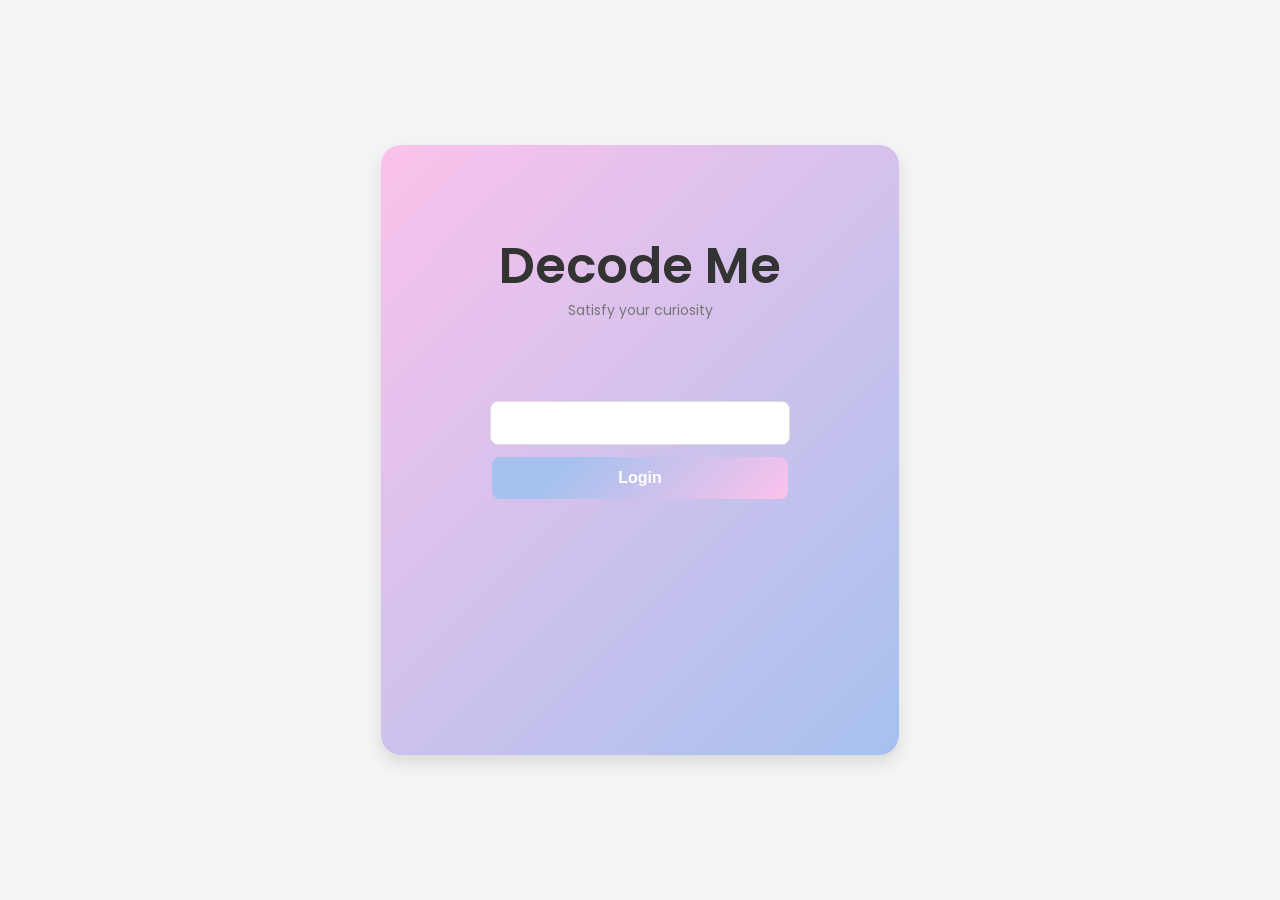
<file: index.html>
<!DOCTYPE html>
<html lang="en">
<head>
    <meta charset="UTF-8">
    <meta name="viewport" content="width=device-width, initial-scale=1.0">
    <title>Login</title>
    <link rel="stylesheet" href="surprise.css">
    <link href="https://fonts.googleapis.com/css2?family=Poppins:wght@400;500;600&display=swap" rel="stylesheet">
</head>
<body>

<div class="container">
    <div class="description">
        <h1>Decode Me</h1>
        <p>Satisfy your curiosity</p>
    </div>

    <form id="loginForm" class="login-form">

        <input type="password" id="password" required>
        <button type="submit">Login</button>
        <p id="validationError" class="error-message" style="display: none;">Incorrect password!</p>
    </form>

    <!-- Modal -->
    <div id="hintModal" class="modal">
        <div class="modal-content">
            <span class="close">&times;</span>
            <p id="text">Hint: "THE DATE"</p>
        </div>
    </div>
</div>

<script src="surprise.js"></script>
</body>
</html>
</file>
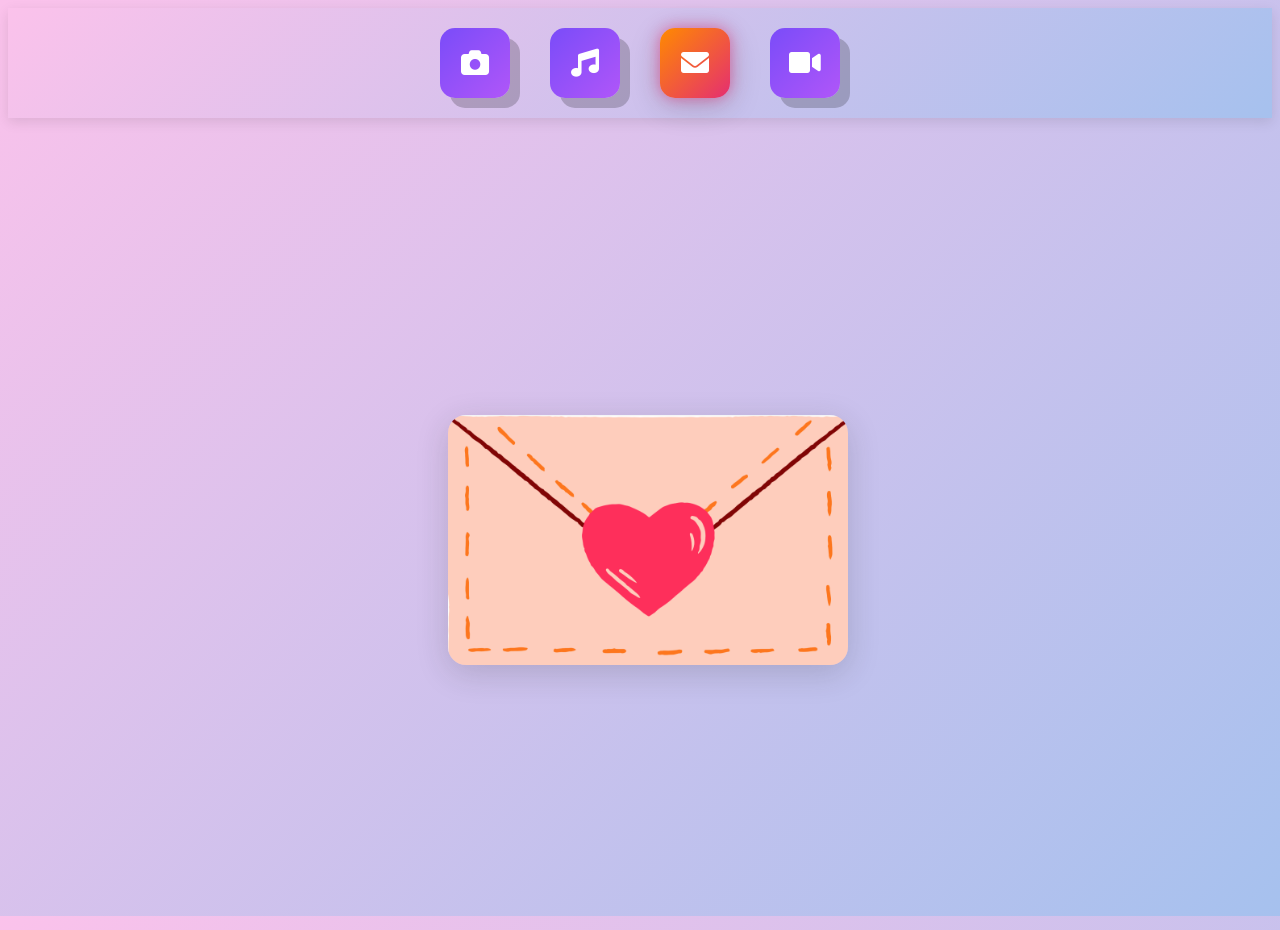
<file: message.html>
<!DOCTYPE html>
<html lang="en">
<head>
  <meta charset="UTF-8">
  <meta name="viewport" content="width=device-width, initial-scale=1.0">
  <title>Message</title>
  <link rel="stylesheet" href="message.css">
  <link href="https://cdnjs.cloudflare.com/ajax/libs/font-awesome/6.0.0-beta3/css/all.min.css" rel="stylesheet">
</head>
<body>
  <!-- NAVBAR WITH ICONS -->
  <div class="navbar">
    <div class="icon-container">
      <a href="pictures.html" class="icon-card">
        <i class="fas fa-camera" title="Pictures"></i>
      </a>
      <a href="music.html" class="icon-card">
        <i class="fas fa-music" title="Music"></i>
      </a>
      <a href="message.html" class="icon-card active">
        <i class="fas fa-envelope" title="Messages"></i>
      </a>
      <a href="video.html" class="icon-card">
        <i class="fas fa-video" title="Videos"></i>
      </a>
    </div>
  </div>

  <!-- Letter Image Centered and Large -->
  <div class="letter-bg-container">
    <img src="images/letter.png" alt="Letter" class="letter-bg" id="letterBg">
  </div>

  <!-- Modal for Message -->
  <div class="modal" id="messageModal">
    <div class="modal-paper">
      <span class="close-modal" id="closeModal">&times;</span>
      <div class="modal-content">
        <p class="modal-message">
          Happy first monthsary baobei💜, it’s already been a whole month since we started this beautiful journey together. 
          Each day with you feels like a new chapter in a story I never want to end. I’m so grateful for your love, 
          your laughter and the little moments that make my life so much better. I love you princess, more than words can express😘<br><br>
          Our love is like a conjunction, it connects two different hearts and seamlessly weaving their stories into one shared journey
        </p>
      </div>
    </div>
  </div>
  <script src="message.js"></script>
</body>
</html>
</file>
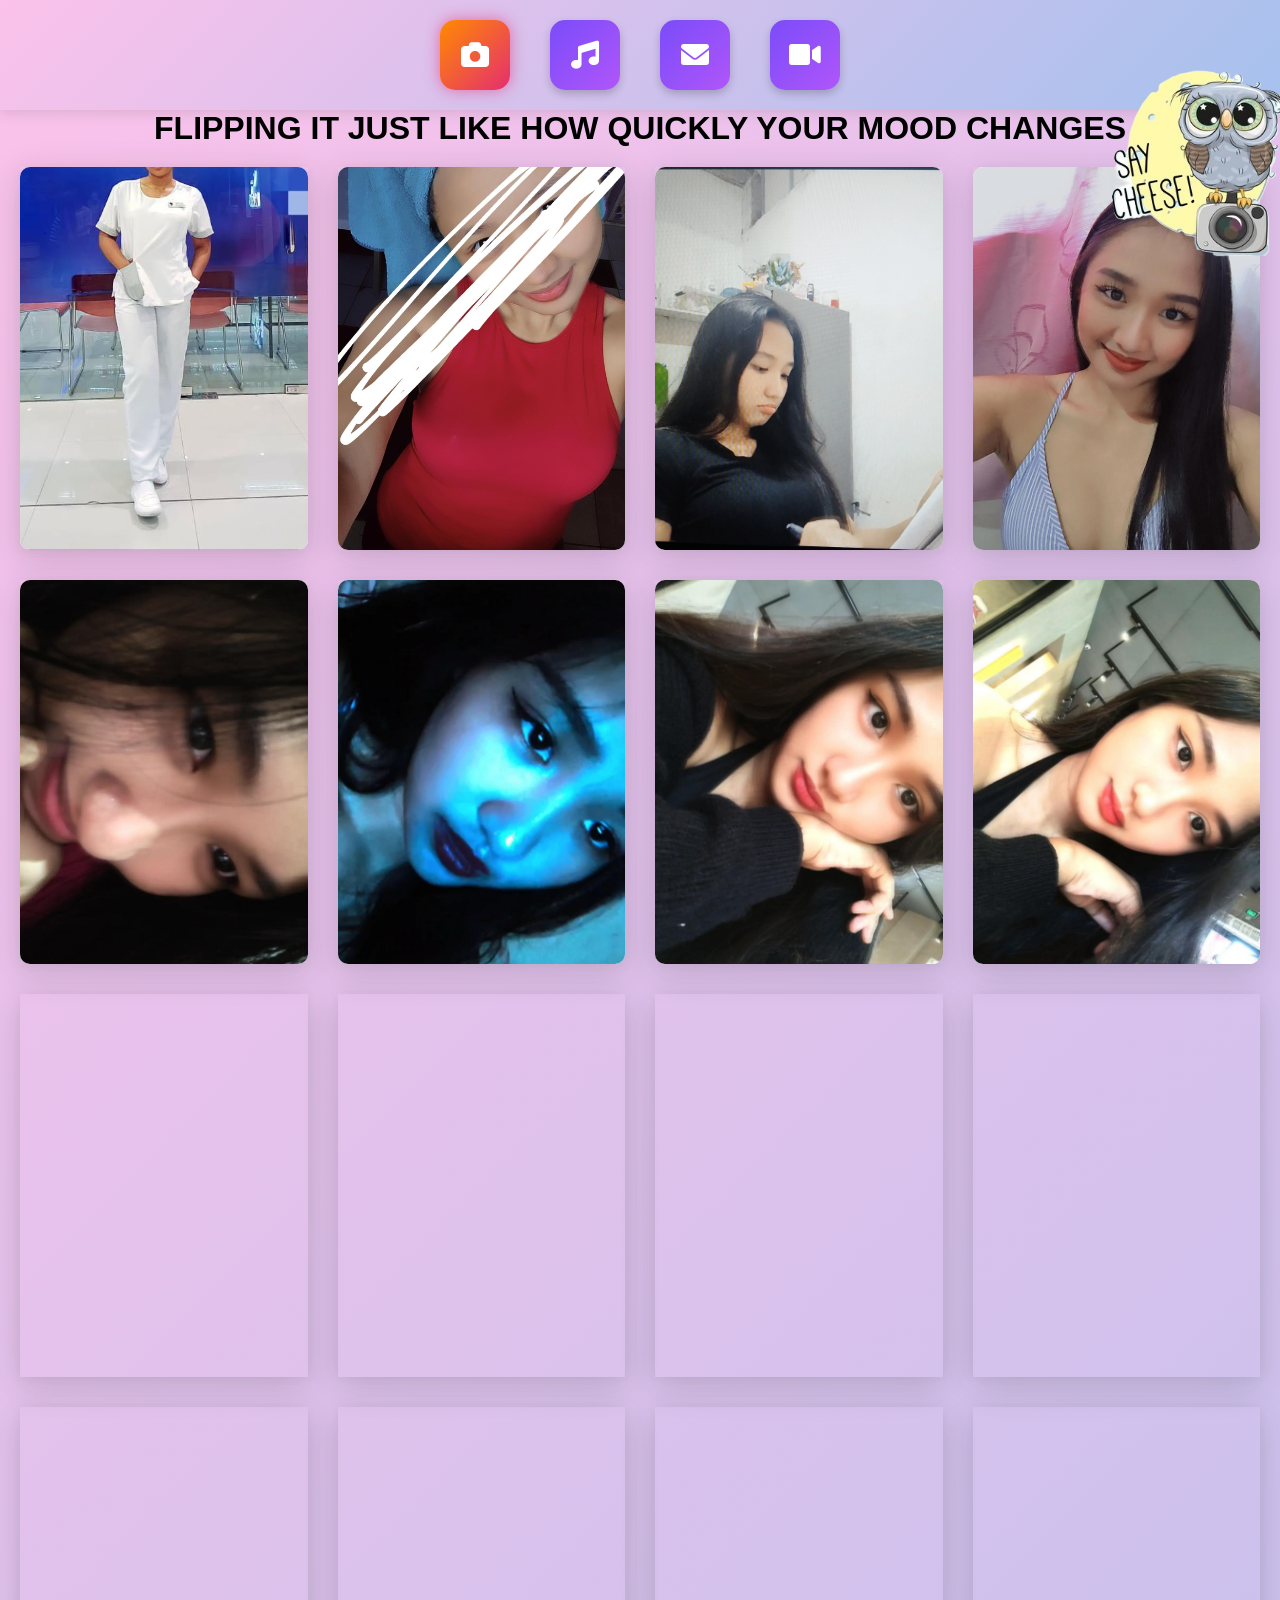
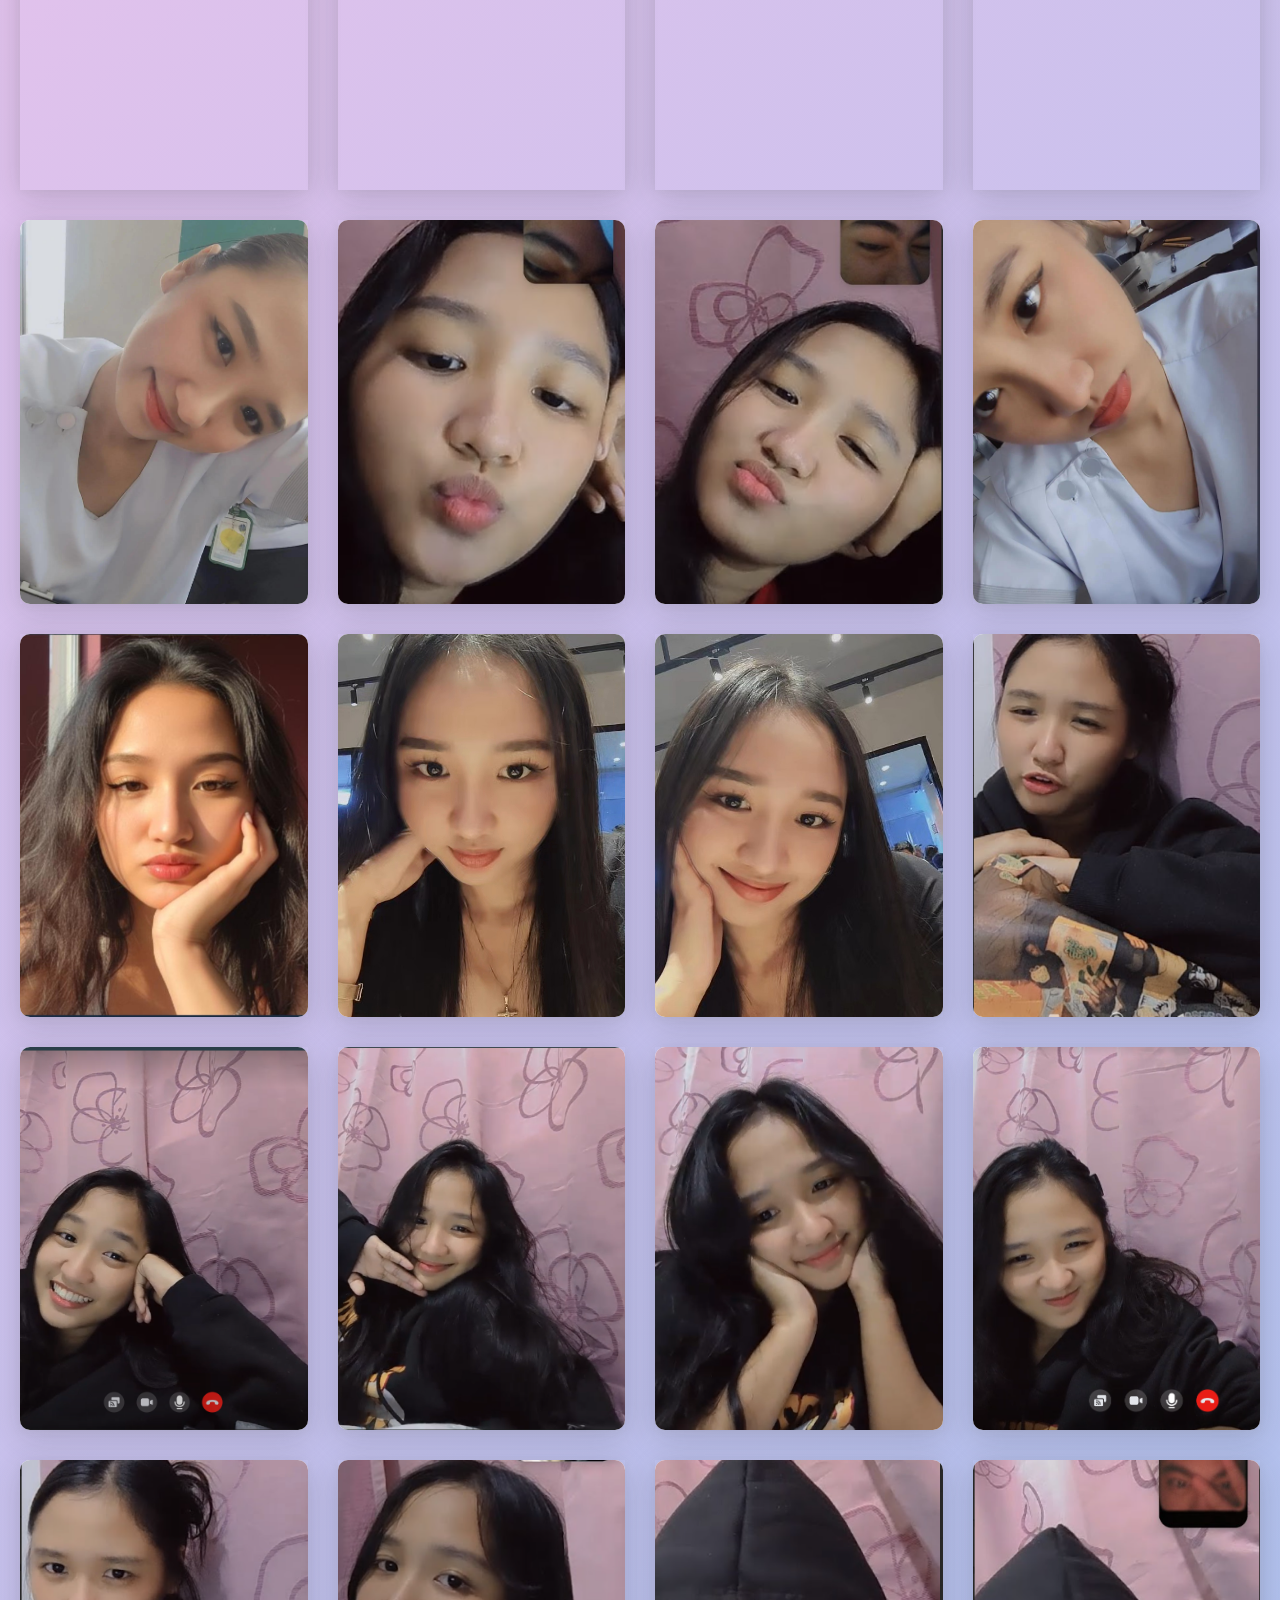
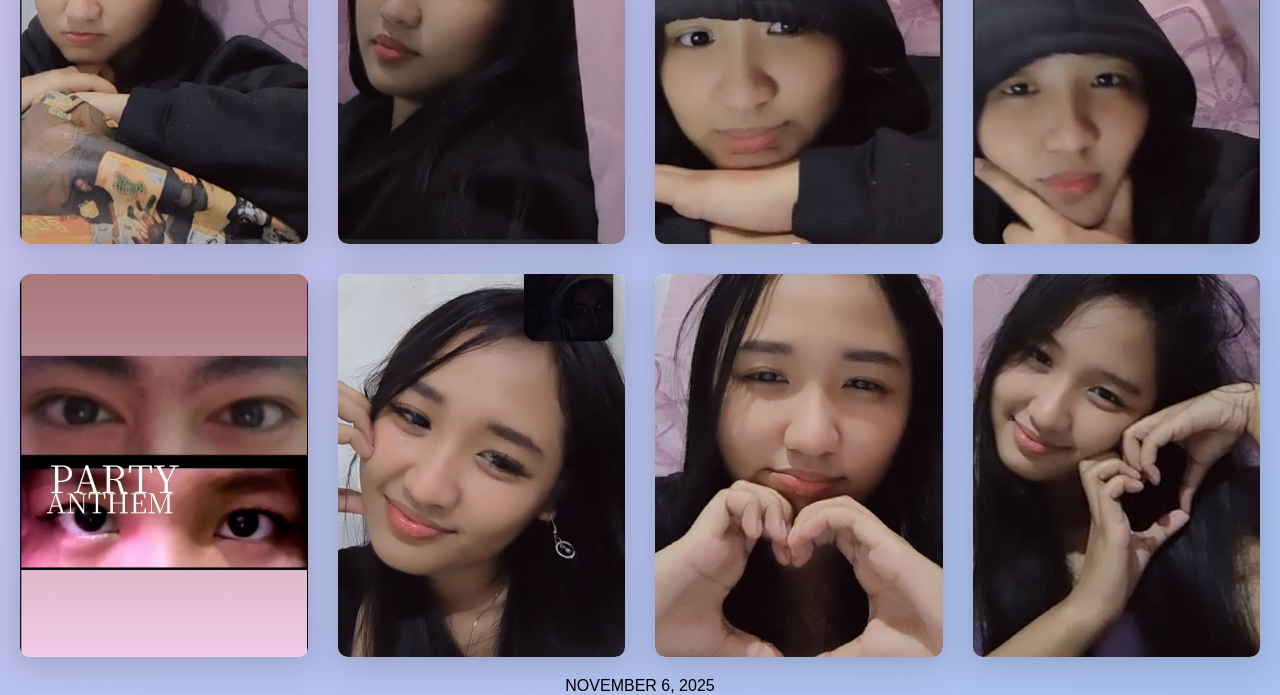
<file: pictures.html>
<!DOCTYPE html>
<html lang="en">
<head>
  <meta charset="UTF-8">
  <meta name="viewport" content="width=device-width, initial-scale=1.0">
  <title>4x9 Flip Card Grid</title>
  <!-- Link to Font Awesome for icons -->
  <link href="https://cdnjs.cloudflare.com/ajax/libs/font-awesome/6.0.0-beta3/css/all.min.css" rel="stylesheet">
  <!-- Link to your CSS -->
  <link rel="stylesheet" href="pictures.css">
</head>
<body>

  <!-- NAVBAR WITH ICONS -->
  <div class="navbar">
    <div class="icon-container">
      <a href="pictures.html" class="icon-card active">
        <i class="fas fa-camera" title="Pictures"></i>
      </a>
      <a href="music.html" class="icon-card">
        <i class="fas fa-music" title="Music"></i>
      </a>
      <a href="message.html" class="icon-card">
        <i class="fas fa-envelope" title="Messages"></i>
      </a>
      <a href="video.html" class="icon-card">
        <i class="fas fa-video" title="Videos"></i>
      </a>
    </div>
            <img src="images/owl.png" alt="Owl" class="owl-image">
  </div>


<h1 class="page-title">FLIPPING IT JUST LIKE HOW QUICKLY YOUR MOOD CHANGES</h1>
  <!-- CARD CONTAINER -->
  <div class="card-container" id="cardContainer"></div>

  <!-- Footer -->
  <footer class="footer">NOVEMBER 6, 2025</footer>

  <!-- Link to JS for flipping cards -->
  <script src="pictures.js"></script>
</body>
</html>
</file>
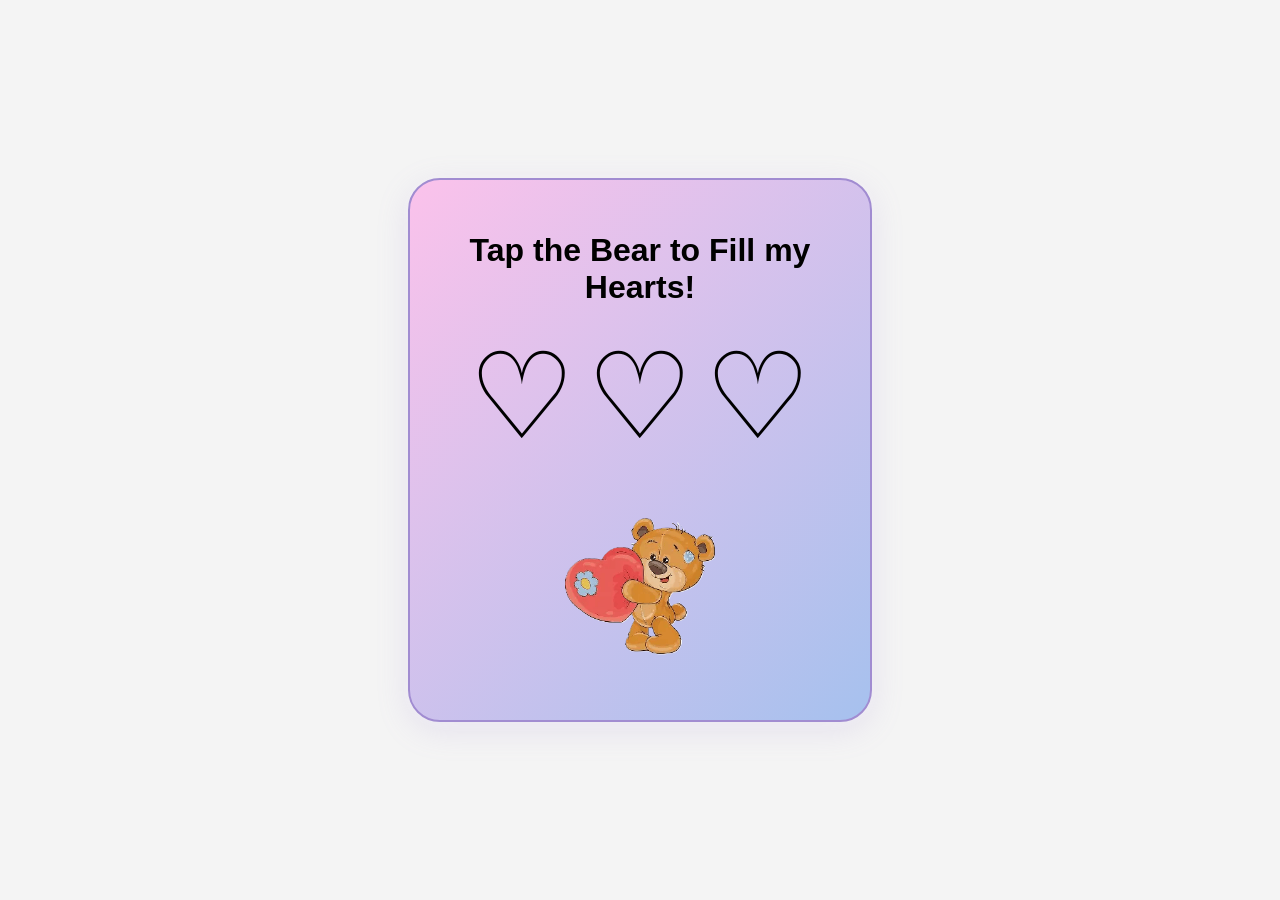
<file: taptap.html>
<!DOCTYPE html>
<html lang="en">
<head>
    <meta charset="UTF-8">
    <meta name="viewport" content="width=device-width, initial-scale=1.0">
    <title>Tap Tap</title>
    <link rel="stylesheet" href="taptap.css">
</head>
<body>

<div class="container">
    <h1>Tap the Bear to Fill my Hearts!</h1>
    <div class="hearts" id="heartsContainer">
        <!-- Hearts will be generated by JS -->
    </div>
    <div class="bear-container">
        <img src="images/bear.png" alt="Bear" class="bear" id="bear">
    </div>
    <div id="congratsMessage" style="display:none; opacity:0; transition: opacity 1s; margin-top: 30px;">
        <h2>Thank you for filling the emptiness in my heart.
            Protect that gift by loving me to the fullest, as I will do for you</h2>
        <button id="enterBtn" style="display:none; margin-top: 20px; font-size: 1.2em; padding: 10px 30px;">Enter</button>
    </div>
</div>

<script src="taptap.js"></script>
</body>
</html>
</file>
<file: surprise.css>
/* General Body Styling */
body {
    font-family: 'Poppins', sans-serif;
    background-color: #f4f4f4;
    display: flex;
    justify-content: center;
    align-items: center;
    height: 100vh;
    margin: 0;
    color: #333;
}

/* Container Styling */
.container {
    align-items: center;
    justify-content: center;
    text-align: center;
    background: linear-gradient(135deg, #fbc2eb 0%, #a6c1ee 100%);
    padding: 35px;
    box-shadow: 0 8px 16px rgba(0, 0, 0, 0.1);
    border-radius: 20px;
    height: 60%;
    width: 35%;
    position: relative; /* Positioning context for the modal */
    transition: transform 0.3s ease;
}

/* Hover Effect for Container */
.container:hover {
    transform: translateY(-8px);
}

/* Heading Styling */
.description h1 {
    margin-top: 11%;
    font-size: 50px;
    color: #333;
    margin-bottom: 1%;
    font-weight: 600;
}

/* Paragraph Styling */
.description p {
    color: #777;
    margin-top: -2%;
    margin-bottom: 18%;
    font-size: 14px;
    font-weight: 400;
}

/* Form Styling */
.login-form {
    display: flex;
    flex-direction: column;
    gap: 12px;
    align-items: center;
    justify-content: center;
}

/* Input Fields */
input[type="password"] {
    width: 60%;
    padding: 12px 15px;
    font-size: 16px;
    font-weight: 500; 
    border: 1px solid #ddd;
    border-radius: 8px;
    outline: none;
    transition: border-color 0.2s ease, box-shadow 0.2s ease;
}

/* Input Focus Styling */
input[type="password"]:focus {
    border-color: #007BFF;
    box-shadow: 0 0 8px rgba(0, 123, 255, 0.3);
}

/* Button Styling */
button {
    padding: 12px;
    background: linear-gradient(135deg, #a6c1ee 25%, #fbc2eb 100%);
    color: white;
    border: none;
    border-radius: 8px;
    cursor: pointer;
    font-size: 16px;
    font-weight: 600;
    transition: background-color 0.2s ease;
    width: 66%;
}

/* Button Hover Effect */
button:hover {
    background-color: #4e4f51;
}

/* Error Message Styling */
.error-message {
    color: red;
    font-size: 14px;
    font-weight: 500;
    margin-top: -10px;
}

/* Modal Styling */
.modal {
    display: none;
    position: absolute; /* Position inside the container */
    z-index: 1;
    left: 50%;
    top: 44%;
    transform: translate(-50%, -50%); /* Center the modal */
    padding: 20px;
    text-align: center;
    background: linear-gradient(135deg, #fbc2eb 50%, #a6c1ee 100%);
    border-radius: 12px;
    box-shadow: 0 10px 30px rgba(0, 0, 0, 0.2);
    width: 23%; /* Allow width to adjust based on content */
    height: 5%; /* Allow height to adjust based on content */
    max-width: 400px; /* Max width to ensure it doesn't get too wide */
}
.modal p {
    margin: 0%;
    font-size: 17px;
    font-weight: 700;
    color: #333;
}
/* Modal Close Button */
.close {
    color: #aaa;
    font-size: 28px;
    font-weight: bold;
    cursor: pointer;
    position: absolute;
    top: -10px;
    right: 1px;
}

.close:hover,
.close:focus {
    color: black;
    text-decoration: none;
}

/* Modal Show Animation */
.modal.show {
    display: block;
    opacity: 1;
    transition: opacity 0.3s ease;
}

/* Modal Hide Animation */
.modal.hide {
    opacity: 0;
    display: none;
}

@media (max-width: 600px) {
  .container {
    height: 100vh;
    width: 100vw;
    min-height: 100vh;
    min-width: 100vw;
    border-radius: 0;
    box-shadow: none;
    padding: 0;
    display: flex;
    flex-direction: column;
    justify-content: center;
    align-items: center;
    text-align: center;
  }
  .description h1,
  .description p,
  .login-form,
  .login-form input,
  .login-form button {
    text-align: center;
    margin-left: auto;
    margin-right: auto;
    display: block;
  }
  .login-form input[type="password"],
  .login-form button {
    width: 90vw;
    max-width: 350px;
    box-sizing: border-box;
  }
  .login-form {
    gap: 24px;
    margin-top: 18px;
    margin-bottom: 18px;
    align-items: center;
    justify-content: center;
  }
  .login-form button {
    margin-top: 10px;
    order: 1;
  }
  .error-message {
    margin-top: 14px;
    margin-bottom: 0;
    display: block;
    text-align: center;
    width: 90vw;
    max-width: 350px;
    margin-left: auto;
    margin-right: auto;
    order: 2;
  }
}
</file>
<file: message.css>
body {
  min-height: 100vh;
  height: 100vh;
  box-sizing: border-box;
  background: linear-gradient(135deg, #fbc2eb 0%, #a6c1ee 100%);
}

/* NAVBAR WITH ICONS - same as pictures.html, no owl */
.navbar {
  width: 100%;
  padding: 20px 0;
  background: linear-gradient(135deg, #fbc2eb 0%, #a6c1ee 100%);
  display: flex;
  justify-content: center;
  align-items: center;
  box-shadow: 0 4px 12px rgba(0, 0, 0, 0.1);
  margin-bottom: 32px;
}
.icon-container {
  display: flex;
  position: relative;
  justify-content: center;
  align-items: center;
  gap: 40px;
}

/* Individual icon cards */
.icon-card {
  display: flex;
  justify-content: center;
  align-items: center;
  width: 70px;
  height: 70px;
  border-radius: 15px;
  background: linear-gradient(135deg, #7a4cf9, #b056f9);
  box-shadow:  10px 10px rgba(0, 0, 0, 0.2);
  text-decoration: none;
  transition: transform 0.3s ease, box-shadow 0.3s ease;
}

.icon-card i {
  font-size: 28px;
  color: #fff;
}

.icon-card:hover {
  transform: translateY(-8px);
  box-shadow: 0 8px 16px rgba(0, 0, 0, 0.25);
}
.icon-card.active {
  background: linear-gradient(135deg, #ff8a00, #e52e71);
  box-shadow: 0 0 15px rgba(229, 46, 113, 0.6), 0 8px 32px rgba(40,40,40,0.18);
}
@media (max-width: 768px) {
  .navbar {
    margin-bottom: 18px;
  }
  .icon-container {
    gap: 25px;
    flex-wrap: wrap;
  }
  .icon-card {
    width: 60px;
    height: 60px;
  }
  .icon-card i {
    font-size: 24px;
  }
}
@media (max-width: 480px) {
  .navbar {
    margin-bottom: 12px;
  }
  .icon-container {
    gap: 15px;
  }
  .icon-card {
    width: 55px;
    height: 55px;
  }
  .icon-card i {
    font-size: 22px;
  }
}

/* Center and responsive letter image */
.letter-bg-container {
  display: flex;
  justify-content: center;
  align-items: center;
  width: 100vw;
  height: calc(100vh - 120px); /* leave space for navbar */
  min-height: 400px;
  box-sizing: border-box;
}
.letter-bg {
  width: 400px;
  max-width: 98vw;
  height: auto;
  display: block;
  margin: 0 auto;
  cursor: pointer;
  box-shadow: 0 8px 32px rgba(40,40,40,0.18);
  border-radius: 18px;
  transition: transform 0.2s;
}
.letter-bg:active, .letter-bg:hover {
  transform: scale(1.04);
}
@media (max-width: 768px) {
  .letter-bg {
    width: 95vw;
    max-width: 95vw;
  }
  .letter-bg-container {
    min-height: 220px;
    height: calc(100vh - 80px);
  }
}
@media (max-width: 600px) {
  .letter-bg-container {
    justify-content: center;
    align-items: center;
    min-height: 220px;
    height: calc(100vh - 80px);
    width: 100vw;
    display: flex;
    /* Ensure centering on mobile */
  }
  .letter-bg {
    width: 95vw;
    max-width: 95vw;
    margin: 0 auto;
    display: block;
  }
  .card-front img,
  .card-back img {
    width: 95vw;
    max-width: 95vw;
    height: auto;
    display: block;
    margin: 0 auto;
  }
}
@media (max-width: 480px) {
  .letter-bg {
    width: 98vw;
    max-width: 98vw;
  }
  .letter-bg-container {
    min-height: 120px;
    height: calc(100vh - 60px);
  }
}
@media (max-width: 400px) {
  .letter-bg-container {
    min-height: 120px;
    height: calc(100vh - 60px);
    width: 100vw;
    display: flex;
    justify-content: center;
    align-items: center;
  }
  .letter-bg {
    width: 98vw;
    max-width: 98vw;
    margin: 0 auto;
    display: block;
  }
  .card-front img,
  .card-back img {
    width: 98vw;
    max-width: 98vw;
    height: auto;
    display: block;
    margin: 0 auto;
  }
}

/* Modal Styles - Enhanced Design and Color, fully responsive */
.modal {
  position: fixed;
  top: 0; left: 0;
  width: 100vw;
  height: 100vh;
  display: none;
  justify-content: center;
  align-items: center;
  background: rgba(160, 97, 255, 0.18); /* Soft purple overlay */
  z-index: 1000;
  transition: opacity 0.3s;
  opacity: 0;
}
.modal.show {
  display: flex;
  opacity: 1;
}
.modal-paper {
  background: linear-gradient(135deg, #fffbe9 0%, #fbc2eb 100%);
  border-radius: 22px;
  box-shadow: 0 12px 48px 0 rgba(160, 97, 255, 0.18), 0 8px 32px rgba(40,40,40,0.18);
  padding: 40px 32px 32px 32px;
  max-width: 480px;
  min-width: 220px;
  width: 90vw;
  min-height: 0;
  position: relative;
  display: flex;
  flex-direction: column;
  align-items: center;
  box-sizing: border-box;
  opacity: 0;
  transform: scale(0.7) translateY(60px);
  transition: opacity 0.4s cubic-bezier(.77,0,.18,1), transform 0.4s cubic-bezier(.77,0,.18,1);
  border: 2.5px solid #a18cd1;
}
.modal.show .modal-paper {
  opacity: 1;
  transform: scale(1) translateY(0);
}
.close-modal {
  position: absolute;
  top: 18px;
  right: 24px;
  font-size: 2em;
  color: #b056f9;
  cursor: pointer;
  font-weight: bold;
  transition: color 0.2s;
  text-shadow: 0 2px 8px #fbc2eb88;
}
.close-modal:hover {
  color: #e52e71;
}
.modal-content {
  width: 100%;
  text-align: left;
}
.modal-message {
  font-family: 'Poppins', 'Segoe UI', Arial, sans-serif;
  font-size: 1.18em;
  color: #7a4cf9;
  line-height: 1.8;
  margin: 0;
  word-break: break-word;
  opacity: 0;
  transition: opacity 0.8s cubic-bezier(.77,0,.18,1) 0.3s;
  text-align: center;
  font-weight: 500;
  text-shadow: 0 2px 8px #fffbe988, 0 2px 8px #a6c1ee44;
}
.modal.show .modal-message {
  opacity: 1;
}
@media (max-width: 600px) {
  .modal-paper {
    padding: 18px 6px 12px 6px;
    max-width: 98vw;
    min-width: 0;
    width: 98vw;
    border-radius: 14px;
  }
  .close-modal {
    top: 8px;
    right: 12px;
    font-size: 1.5em;
  }
  .modal-message {
    font-size: 1em;
  }
  .owl-image {
    width: 60px;
    height: auto;
    position: absolute;
    right: 8px;
    top: 18px;
    transform: translateY(0);
    z-index: 2;
  }
  img[src*="img1"] {
    margin-left: 18px !important;
    margin-right: auto !important;
    display: block;
  }
}
@media (max-width: 400px) {
  .modal-paper {
    padding: 10px 2px 6px 2px;
    border-radius: 8px;
    max-width: 98vw;
  }
  .modal-message {
    font-size: 0.92em;
  }
  .owl-image {
    width: 44px;
    height: auto;
    right: 4px;
    top: 12px;
  }
  img[src*="img1"] {
    margin-left: 8px !important;
    margin-right: auto !important;
    display: block;
  }
}
</file>
<file: pictures.css>
/* =========================================================
   GLOBAL STYLES
========================================================= */
* {
  margin: 0;
  padding: 0;
  box-sizing: border-box;
}

body {
  background: linear-gradient(135deg, #fbc2eb 0%, #a6c1ee 100%);
  font-family: 'Poppins', sans-serif;
  display: flex;
  flex-direction: column;
  align-items: center;
  min-height: 100vh;
}

/* =========================================================
   NAVBAR (HORIZONTAL ICON BAR)
========================================================= */
.navbar {
  width: 100%;
  padding: 20px 0; /* Slightly taller navbar */
  background: linear-gradient(135deg, #fbc2eb 0%, #a6c1ee 100%);
  display: flex;
  justify-content: center;
  align-items: center;
  box-shadow: 0 4px 12px rgba(0, 0, 0, 0.1);
}

/* Container for icons */
.icon-container {
  display: flex;
  position: relative;
  justify-content: center;
  align-items: center;
  gap: 40px;
}

/* Individual icon cards */
.icon-card {
  display: flex;
  justify-content: center;
  align-items: center;
  width: 70px;
  height: 70px;
  border-radius: 15px;
  background: linear-gradient(135deg, #7a4cf9, #b056f9);
  box-shadow: 0 4px 8px rgba(0, 0, 0, 0.2);
  text-decoration: none;
  transition: transform 0.3s ease, box-shadow 0.3s ease;
}

.icon-card i {
  font-size: 28px;
  color: #fff;
}

.icon-card:hover {
  transform: translateY(-8px);
  box-shadow: 0 8px 16px rgba(0, 0, 0, 0.25);
}

/* Active icon for current page */
.icon-card.active {
  background: linear-gradient(135deg, #ff8a00, #e52e71);
  box-shadow: 0 0 15px rgba(229, 46, 113, 0.6);
}

/* =========================================================
   PAGE TITLE
========================================================= */
.title, h1 {
  text-align: center;
  margin-left: auto;
  margin-right: auto;
  width: 100%;
  display: block;
}

/* =========================================================
   CARD GRID (4x9 layout)
========================================================= */
.card-container {
  display: grid;
  grid-template-columns: repeat(4, 1fr);
  grid-auto-rows: auto;
  gap: 30px;
  width: 100%;
  max-width: 1400px;
  padding: 20px;
  box-sizing: border-box;
  margin: 0 auto;
  justify-content: center;
}

/* =========================================================
   CARD STYLING
========================================================= */
.card {
  aspect-ratio: 3 / 4;
  perspective: 1000px;
  cursor: pointer;
  position: relative;
  width: 100%;
  max-width: 300px;
  overflow: hidden;
  margin: 0 auto;
  box-shadow: 0 8px 32px rgba(40,40,40,0.18), 0 2px 8px rgba(160,160,160,0.12);
  transition: box-shadow 0.3s;
}

.card:hover {
  box-shadow: 0 16px 48px rgba(40,40,40,0.22), 0 4px 16px rgba(160,160,160,0.18);
}

.card-inner {
  position: absolute;
  top: 0;
  left: 0;
  width: 100%;
  height: 100%;
  transform-style: preserve-3d;
  transition: transform 0.8s ease;
}

.card.flip .card-inner {
  transform: rotateY(180deg);
}

.card-front,
.card-back {
  position: absolute;
  width: 100%;
  height: 100%;
  inset: 0;
  backface-visibility: hidden;
  border-radius: 10px;
  overflow: hidden;
  box-shadow: 0 4px 10px rgba(0, 0, 0, 0.15);
  box-sizing: border-box;
}

.card-front {
  background-color: #fff;
}

.card-front img {
  width: 100%;
  height: 100%;
  object-fit: cover;
  display: block;
}

/* Card Back Styling - Modern gradient, readable font, fit text */
.card-back {
  background: linear-gradient(135deg, #fbc2eb 0%, #a6c1ee 100%);
  color: #333;
  transform: rotateY(180deg);
  display: flex;
  align-items: center;
  justify-content: center;
  padding: 18px 10px;
  text-align: center;
  font-family: 'Poppins', 'Segoe UI', Arial, sans-serif;
  font-size: 1.08rem;
  font-weight: 500;
  line-height: 1.5;
  letter-spacing: 0.01em;
  box-shadow: 0 0 10px 6px rgba(255,255,255,0.18), 0 12px 32px rgba(40, 40, 40, 0.35), 0 10px 8px rgba(0,0,0,0.18);
  outline: 2px solid rgba(160,160,160,0.18);
  outline-offset: 2px;
  border-radius: 14px;
  overflow: hidden;
  word-break: break-word;
  transition: background 0.3s, font-size 0.3s;
}
@media (max-width: 768px) {
  .card-back {
    font-size: 0.98rem;
    padding: 14px 6px;
  }
  .card {
    box-shadow: 0 4px 16px rgba(40,40,40,0.16), 0 1px 4px rgba(160,160,160,0.10);
  }
}
@media (max-width: 480px) {
  .card-back {
    font-size: 0.92rem;
    padding: 10px 2px;
  }
  .card {
    box-shadow: 0 2px 8px rgba(40,40,40,0.12), 0 1px 2px rgba(160,160,160,0.08);
  }
}
.owl-image {
  width: 15%;
  height: 25%s;
  position: absolute;
  right: -1%;
  top: 20%;
  transform: translateY(-60%);
  z-index: 1;
}
@media (max-width: 600px) {
  .owl-image {
     width: 15%;
  height: 25%s;
  position: absolute;
  right: -1%;
  top: 20%;
  transform: translateY(-60%);
  z-index: 1;
}
  }

@media (max-width: 400px) {
  .owl-image {
      width: 15%;
  height: 25%s;
  position: absolute;
  right: -1%;
  top: 8%;
  transform: translateY(-60%);
  z-index: 1;
  }
}

/* =========================================================
   RESPONSIVE DESIGN
========================================================= */
@media (max-width: 1200px) {
  .card-container {
    grid-template-columns: repeat(3, 1fr);
  }
}

@media (max-width: 768px) {
  .title {
    font-size: 1.6em;
    margin-top: 20px;
  }

  .card-container {
    grid-template-columns: repeat(2, 1fr);
    gap: 20px;
  }

  .icon-container {
    gap: 25px;
    flex-wrap: wrap;
  }

  .icon-card {
    width: 60px;
    height: 60px;
  }

  .icon-card i {
    font-size: 24px;
  }
}

@media (max-width: 480px) {
  .title {
    font-size: 1.4em;
  }

  .card-container {
    grid-template-columns: repeat(1, 1fr);
  }

  .icon-container {
    gap: 15px;
  }

  .icon-card {
    width: 55px;
    height: 55px;
  }

  .icon-card i {
    font-size: 22px;
  }
}
</file>
<file: taptap.css>
body {
    font-family: Arial, sans-serif;
    background-color: #f4f4f4;
    display: flex;
    justify-content: center;
    align-items: center;
    height: 100vh;
    margin: 0;
    flex-direction: column;
    min-width: 0;
}

.container {
    text-align: center;
    background: linear-gradient(135deg, #fbc2eb 0%, #a6c1ee 100%);
    padding: 40px 30px 50px 30px;
    box-shadow: 0 8px 32px rgba(161, 140, 209, 0.18), 0 1.5px 8px #fff8;
    border-radius: 32px;
    width: 420px;
    max-width: 98vw;
    min-width: 0;
    margin: 30px auto;
    border: 2.5px solid #a18cd1;
    position: relative;
    overflow: hidden;
}

.hearts {
    display: flex;
    justify-content: center;
    gap: 10px;
    margin-bottom: 20px;
    flex-wrap: wrap;
}

.bear-container {
    margin-top: 20px;
}

.bear {
    width: 150px;
    height: auto;
    cursor: pointer;
    max-width: 100%;
}

#enterBtn {
    display: none;
    margin: 32px auto 0 auto;
    left: 0;
    right: 0;
    transform: none;
    min-width: 180px;
    min-height: 60px;
    background: linear-gradient(90deg, #a6c1ee 0%, #fbc2eb 100%);
    color: #fff;
    border: none;
    border-radius: 32px;
    box-shadow: 0 8px 32px 8px rgba(161, 140, 209, 0.25), 0 2px 16px 8px #fff8, 0 0 0 8px #a6c1ee33;
    font-family: 'Segoe UI', 'Arial', sans-serif;
    font-size: 2em;
    font-weight: bold;
    letter-spacing: 2px;
    padding: 18px 48px;
    cursor: pointer;
    outline: none;
    transition: background 0.3s, color 0.3s, transform 0.2s, box-shadow 0.3s;
    text-shadow: 0 2px 8px #fff8;
    position: relative;
    z-index: 2;
    box-sizing: border-box;
}
#enterBtn .knob {
    width: 18px;
    height: 18px;
    background: #fff;
    border-radius: 50%;
    position: absolute;
    left: 18px;
    bottom: 32px;
    box-shadow: 0 1px 4px #0002;
    border: 2px solid #b39ddb;
}
#enterBtn .door-text {
    z-index: 2;
    margin-bottom: 24px;
    font-size: 1.1em;
    color: #6a0572;
    font-weight: bold;
    letter-spacing: 1px;
    pointer-events: none;
}
#enterBtn.opening {
    transform: rotateY(100deg) scaleX(0.1);
    transition: transform 1s cubic-bezier(.68,-0.55,.27,1.55);
}
#whiteOverlay {
    position: fixed;
    top: 0; left: 0; right: 0; bottom: 0;
    background: #fff;
    z-index: 9999;
    opacity: 0;
    pointer-events: none;
    transition: opacity 0.7s;
}

#enterBtn:hover, #enterBtn:focus {
    background: linear-gradient(90deg, #fbc2eb 0%, #a6c1ee 100%);
    color: #4b2e05;
    transform: translateY(-4px) scale(1.04);
    box-shadow: 0 16px 48px 16px rgba(161, 140, 209, 0.35), 0 4px 24px 12px #fff8, 0 0 0 12px #fbc2eb44;
}

#congratsMessage h2 {
    font-family: 'Segoe Script', 'Comic Sans MS', cursive, sans-serif;
    color: #3a2067;
    margin-bottom: 18px;
    font-size: 2em;
    letter-spacing: 1px;
    text-shadow: 0 2px 8px #fff, 0 2px 8px #a6c1ee88;
}

@media (max-width: 600px) {
    .heart {
        font-size: 64px;
    }
    .bear {
        width: 90px;
    }
    .container {
        width: 98vw;
        padding: 16px 4vw 24px 4vw;
        border-radius: 18px;
    }
    h1 {
        font-size: 1.2em;
    }
    #enterBtn {
        min-width: 110px;
        min-height: 40px;
        font-size: 1.1em;
        padding: 10px 18vw;
        border-radius: 18px;
        background: linear-gradient(90deg, #a6c1ee 0%, #fbc2eb 100%);
        color: #fff;
        left: 0;
        right: 0;
        transform: none;
        position: relative;
    }
}

@media (min-width: 601px) and (max-width: 1024px) {
    .heart {
        font-size: 90px;
    }
    .bear {
        width: 120px;
    }
    .container {
        width: 70vw;
        padding: 20px;
    }
    h1 {
        font-size: 1.5em;
    }
}

@media (min-width: 1025px) {
    .heart {
        font-size: 120px;
    }
    .bear {
        width: 150px;
    }
    .container {
        width: 400px;
        padding: 30px;
    }
    h1 {
        font-size: 2em;
    }
}
</file>
